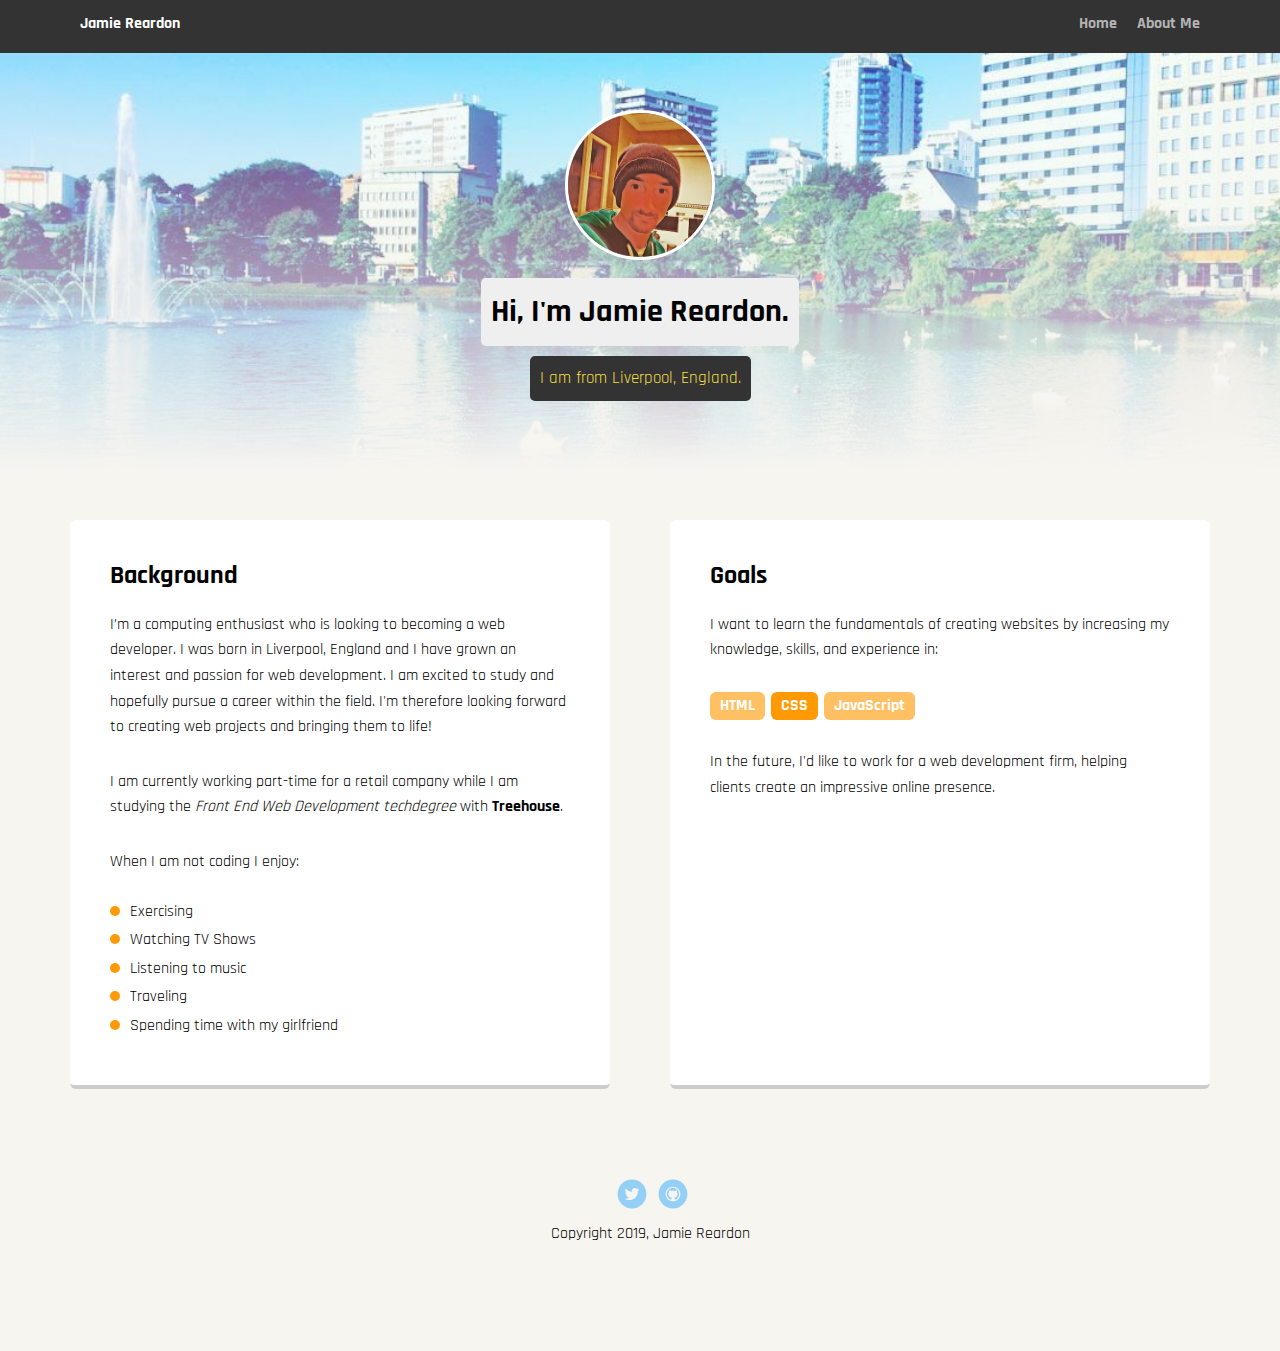
<file: index.html>
<!doctype html>
<html lang="en">
<head>
  <meta charset="utf-8">
  <title>Jamie Reardon's Profile</title>
  <meta name="viewport" content="width=device-width, initial-scale=1.0">
  <link rel="stylesheet" href="normalize.css">
  <link href="https://fonts.googleapis.com/css?family=Rajdhani" rel="stylesheet">
  <link rel="stylesheet" href="styles.css">
</head>
  <body>

    <div class="main-nav">
        <ul class="nav">
          <li class="name">Jamie Reardon</li>
          <li><a href="index.html">Home</a></li>
          <li><a href="about.html">About Me</a></li>
        </ul>
    </div>

    <header>
      <img src="images/profile-photo.png" alt="Profile Photo of Jamie Reardon" class="profile-image">
      <h1 class="tag name">Hi, I'm Jamie Reardon.</h1>
      <p class="tag location">I am from Liverpool, England.</p>
    </header>

    <main class="flex">
      <div class="card">
        <h2>Background</h2>
        <p>I’m a computing enthusiast who is looking to becoming a web developer. I was born in Liverpool, England and I have grown an interest and passion for web development. I am excited to study and hopefully pursue a career within the field. I'm therefore looking forward to creating web projects and bringing them to life!</p>
        <p>I am currently working part-time for a retail company while I am studying the <em>Front End Web Development techdegree</em> with <strong>Treehouse</strong>.</p>
        <p>When I am not coding I enjoy:</p>

        <ul class="hobbies">
          <li>Exercising</li>
          <li>Watching TV Shows</li>
          <li>Listening to music</li>
          <li>Traveling</li>
          <li>Spending time with my girlfriend</li>
        </ul>
      </div>

      <div class="card">
        <h2>Goals</h2>
        <p>I want to learn the fundamentals of creating websites by increasing my knowledge, skills, and experience in:</p>
        <ul class="skills">
          <li>HTML</li>
          <li>CSS</li>
          <li>JavaScript</li>
        </ul>
        <p>In the future, I'd like to work for a web development firm, helping clients create an impressive online presence.</p>
      </div>

    </main>
    <footer>
      <ul>
        <li><a href="http://twitter.com/jmereardon17" target="_blank" class="social twitter">Twitter</a></li>
        <li><a href="https://github.com/jmereardon17" target="_blank" class="social github">Github</a></li>
      </ul>
      <p class="copyright">Copyright 2019, Jamie Reardon</p>
    </footer>
  </body>
  </html>
</file>
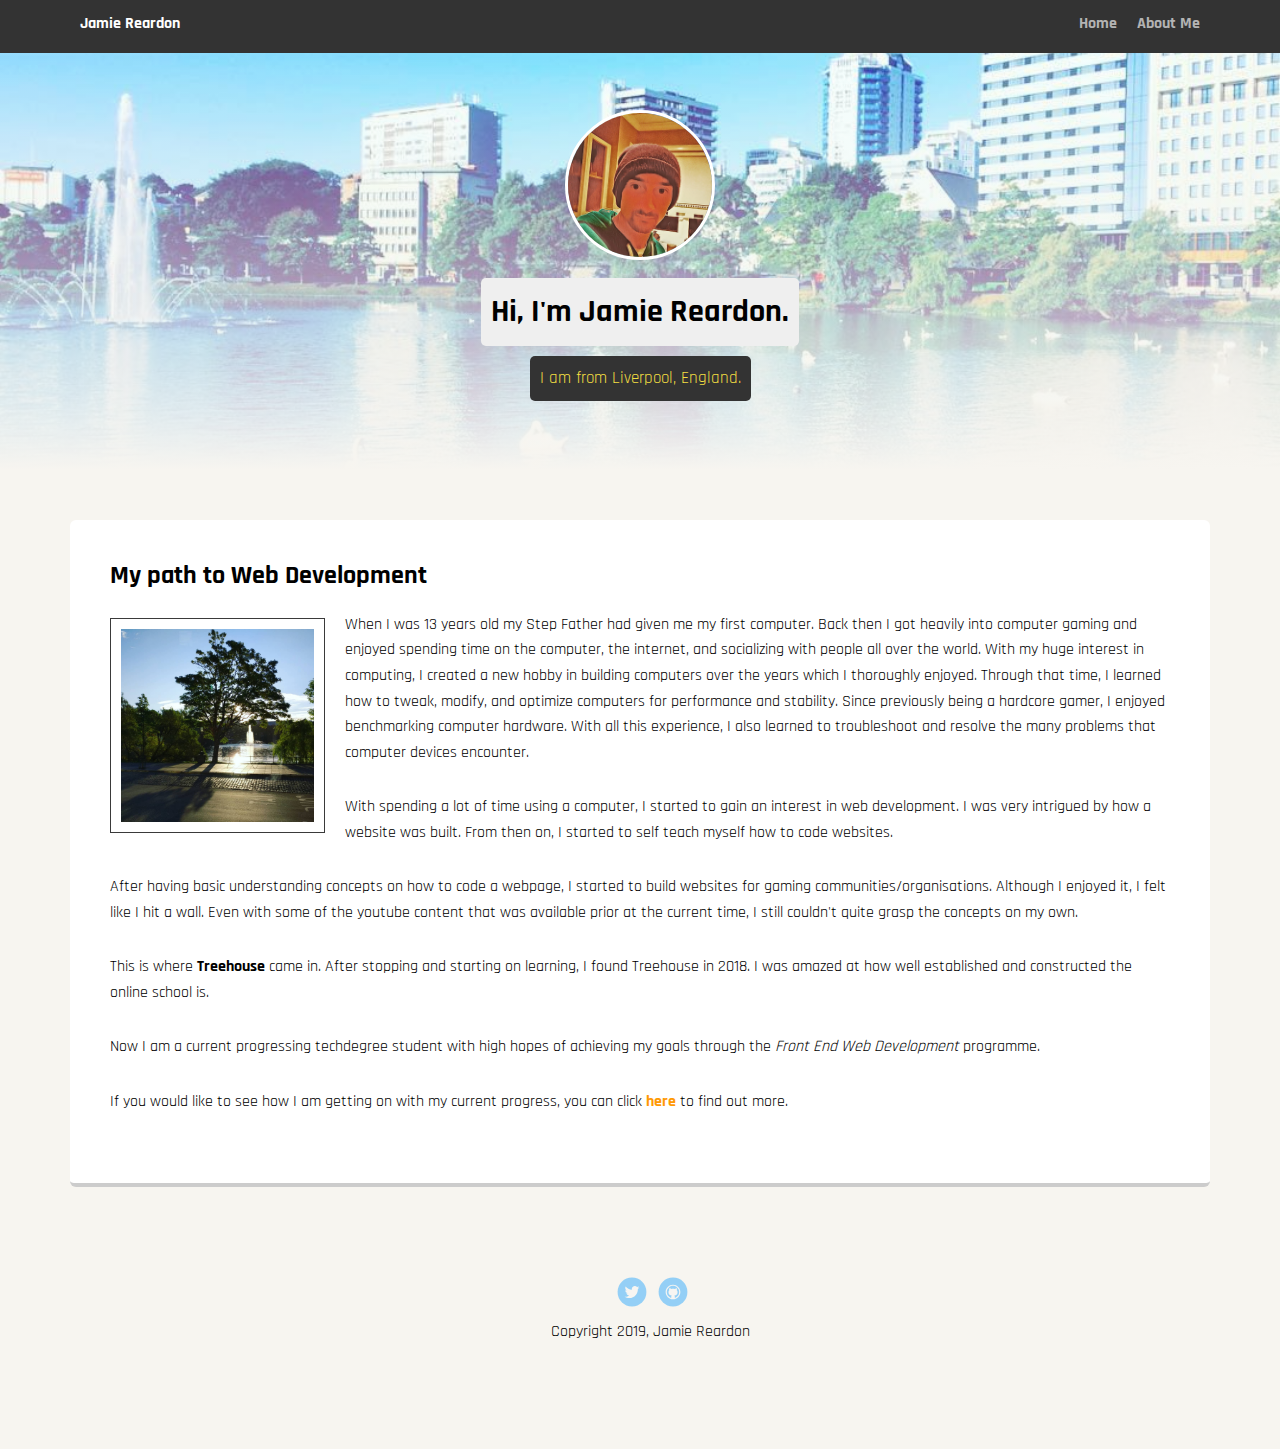
<file: about.html>
<!doctype html>
<html lang="en">
<head>
  <meta charset="utf-8">
  <title>Jamie Reardon's Profile</title>
  <meta name="viewport" content="width=device-width, initial-scale=1.0">
  <link rel="stylesheet" href="normalize.css">
  <link href="https://fonts.googleapis.com/css?family=Rajdhani" rel="stylesheet">
  <link rel="stylesheet" href="styles.css">
</head>
  <body>

    <div class="main-nav">
        <ul class="nav">
          <li class="name">Jamie Reardon</li>
          <li><a href="index.html">Home</a></li>
          <li><a href="about.html">About Me</a></li>
        </ul>
    </div>

    <header>
      <img src="images/profile-photo.png" alt="Profile Photo of Jamie Reardon" class="profile-image">
      <h1 class="tag name">Hi, I'm Jamie Reardon.</h1>
      <p class="tag location">I am from Liverpool, England.</p>
    </header>

    <main class="flex">
      <div class="card">
        <h2>My path to Web Development</h2>
        <img src="images/stavanger-city-centre.jpg" alt="Picture of Stavanger City Centre" class="about-photo">
        <p>When I was 13 years old my Step Father had given me my first computer. Back then I got heavily into computer gaming and enjoyed spending time on the computer, the internet, and socializing with people all over the world. With my huge interest in computing, I created a new hobby in building computers over the years which I thoroughly enjoyed. Through that time, I learned how to tweak, modify, and optimize computers for performance and stability. Since previously being a hardcore gamer, I enjoyed benchmarking computer hardware. With all this experience, I also learned to troubleshoot and resolve the many problems that computer devices encounter.</p>
        <p>With spending a lot of time using a computer, I started to gain an interest in web development. I was very intrigued by how a website was built. From then on, I started to self teach myself how to code websites.</p>
        <p>After having basic understanding concepts on how to code a webpage, I started to build websites for gaming communities/organisations. Although I enjoyed it, I felt like I hit a wall. Even with some of the youtube content that was available prior at the current time, I still couldn't quite grasp the concepts on my own.</p>
        <p>This is where <strong>Treehouse</strong> came in. After stopping and starting on learning, I found Treehouse in 2018. I was amazed at how well established and constructed the online school is.</p>
        <p>Now I am a current progressing techdegree student with high hopes of achieving my goals through the <em>Front End Web Development</em> programme.</p>
        <p>If you would like to see how I am getting on with my current progress, you can click <a href="https://teamtreehouse.com/jamiereardon" target="_blank">here</a> to find out more.</p>
      </div>

    </main>
    <footer>
      <ul>
        <li><a href="http://twitter.com/jmereardon17" target="_blank" class="social twitter">Twitter</a></li>
        <li><a href="https://github.com/jmereardon17" target="_blank" class="social github">Github</a></li>
      </ul>
      <p class="copyright">Copyright 2019, Jamie Reardon</p>
    </footer>
  </body>
  </html>
</file>
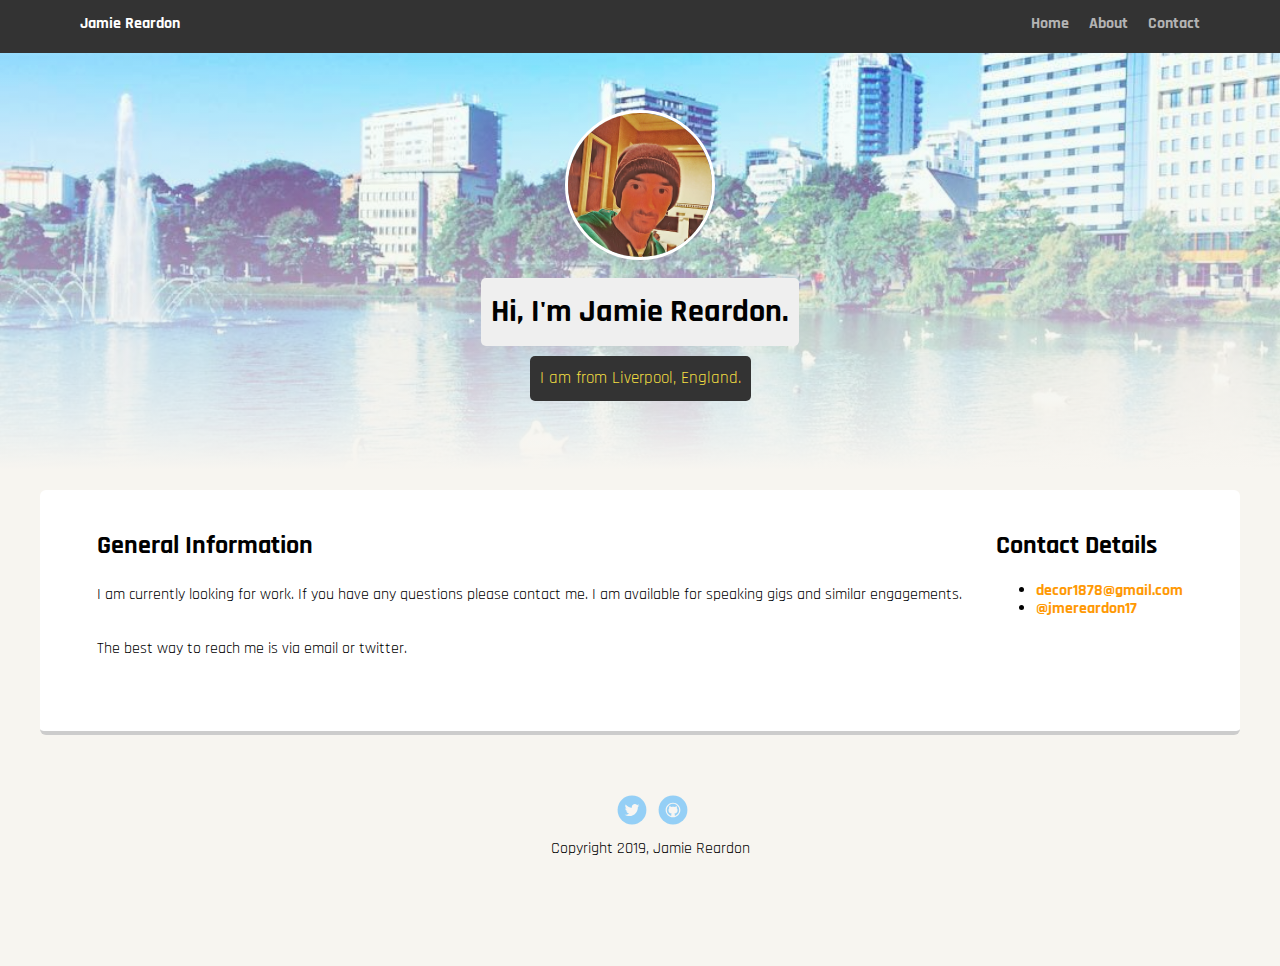
<file: contact.html>
<!doctype html>
<html lang="en">
<head>
  <meta charset="utf-8">
  <title>Jamie Reardon's Profile</title>
  <meta name="viewport" content="width=device-width, initial-scale=1.0">
  <link rel="stylesheet" href="normalize.css">
  <link href="https://fonts.googleapis.com/css?family=Rajdhani" rel="stylesheet">
  <link rel="stylesheet" href="styles.css">
</head>
  <body>

    <div class="main-nav">
        <ul class="nav">
          <li class="name">Jamie Reardon</li>
          <li><a href="index.html">Home</a></li>
          <li><a href="about.html">About</a></li>
          <li><a href="contact.html">Contact</a></li>
        </ul>
    </div>

    <header>
      <img src="images/profile-photo.png" alt="Profile Photo of Jamie Reardon" class="profile-image">
      <h1 class="tag name">Hi, I'm Jamie Reardon.</h1>
      <p class="tag location">I am from Liverpool, England.</p>
    </header>

    <main class="flex">
      <div class="card flex">
        <section>
          <h2>General Information</h2>
          <p>I am currently looking for work. If you have any questions please contact me. I am available for speaking gigs and similar engagements.</p>

          <p>The best way to reach me is via email or twitter.</p>
        </section>

        <section>
          <h2>Contact Details</h2>
          <ul class="contact">
            <li class="mail-icon"><a href="mailto:decor1878@gmail.com">decor1878@gmail.com</a></li>
            <li class="twitter-icon"><a href="http://twitter.com/intent/tweet?screen_name=jmereardon17">@jmereardon17</a></li>
          </ul>
        </section>
      </div>

    </main>
    <footer>
      <ul>
        <li><a href="http://twitter.com/jmereardon17" target="_blank" class="social twitter">Twitter</a></li>
        <li><a href="https://github.com/jmereardon17" target="_blank" class="social github">Github</a></li>
      </ul>
      <p class="copyright">Copyright 2019, Jamie Reardon</p>
    </footer>
  </body>
  </html>
</file>
<file: styles.css>
/* Global Layout Set-up */
* {
  box-sizing: border-box;
}

body {
  margin: 0;
  padding: 0;
  text-align: center;
  font-family: 'Rajdhani', sans-serif;
  font-size: 1em;
  color: #000;
  background: #f7f5f0;
}
h2 {
  font-size: 1.60em;
}
p {
  margin-bottom: 1.8em;
}
img {
  max-width: 100%;
}

/* Link Styles */

a {
  text-decoration: none;
  color: #ff9904;
  font-weight: bold;
}
a:hover {
  color: #b3b3b3;
}

/* Section Styles */

.main-nav {
  background: #333;
  width: 100%;
  min-height: 30px;
  padding: 10px;
  position: fixed;
  text-align: center;
}
.nav {
  display: flex;
  justify-content: space-around;
  font-weight: 700;
  list-style-type: none;
  margin: 0 auto;
  padding: 0;
}
.nav .name {
    display: block;
    margin-right: auto;
    color: white;
}
.nav li {
  padding: 5px 10px 10px 10px;
}
.nav a {
  color: #b3b3b3;
  transition: all .5s;
}
.nav a:hover {
  color: white
}

header {
  text-align: center;
  background: linear-gradient(#fff, transparent 12%),
              linear-gradient(0deg, #f7f5f0, transparent),
              url('images/background.jpg') no-repeat;
  background-size: cover;
  background-position: center 27%;
  overflow: hidden;
  padding-top: 60px;
}
header {
  line-height: 1.5;
}
header .profile-image {
  margin-top: 50px;
  width: 150px;
  height: 150px;
  border-radius: 50%;
  border: 3px solid white;
  transition: all .5s;
}
header .profile-image:hover {
  filter: grayscale(100%);
  -webkit-filter: grayscale(100%);
  transform: scale(1.08);
  border-radius: 5px;
}
.tag {
  background-color: #efefef;
  color: black;
  padding: 10px;
  border-radius: 5px;
  display: table;
  margin: 10px auto;
}
.location {
  background-color: #333;
  font-size: 1.05em;
  color: #f4df42;
}
.card {
  margin: 30px 0;
  padding: 20px 20px 40px;
  text-align: left;
  background: #fff;
  border-bottom: 4px solid #ccc;
  border-radius: 6px;
  transition: all .5s;
}
.card:hover {
  border-color: #f79250;
}

ul.hobbies,
ul.skills,
footer ul {
  list-style: none;
  margin: 0;
  padding: 0;
}

ul.skills {
  margin-bottom: 1.8em;
}

.hobbies li {
  margin-bottom: 10px;
}

.hobbies li::before {
  content: "";
  display: inline-block;
  width: 10px;
  height: 10px;
  border-radius: 50%;
  background: #ff9904;
  margin-right: 10px;
}

.skills li {
  border-radius: 6px;
  display: inline-block;
  background: #ff9904;
  font-weight: bold;
  color: white;
  padding: 5px 10px;
  margin-right: 2px;
}

.skills li:nth-child(odd) {
  background: #ffc063;
}

footer {
  width: 100%;
  min-height: 30px;
  padding: 20px 0 40px 20px;
}

footer .copyright {
  top: -8px;
  font-size: .75em;
}

footer ul li {
  display: inline-block;
}

a.social {
  display: inline-block;
  text-indent: -9999px;
  margin-left: 5px;
  width: 30px;
  height: 30px;
  background-size: 30px 30px;
  opacity: .4;
  transition: all .5s;
}
a.twitter {
  background-image: url(images/twitter.svg);
}
a.linkedin {
  background-image: url(images/linkedin.svg);
}
a.github {
  background-image: url(images/github.svg);
}
a.social:hover {
  opacity: 1;
}
.clearfix {
  clear: both;
}

/* Styles for larger screens */
@media screen and (min-width: 635px) {

  .card {
    margin-left: 20px;
    margin-right: 20px;
  }

}

@media screen and (min-width: 720px) {

  header {
    min-height: 470px;
  }

  .nav {
    max-width: 1200px;
    padding: 0 30px;
  }


  main {
    padding-top: 20px;
  }

  main p {
    line-height: 1.6em;
  }

  .card {
    margin-left: 30px;
    margin-right: 30px;
    padding-left: 40px;
    padding-right: 40px;
  }

  .about-photo {
    border: 1px solid #3a3a3a;
    padding: 10px;
    width: 215px;
    float: left;
    margin: 6px 20px 20px 0;
  }

  footer {
    font-size: 1.3em;
    max-width: 1200px;
    margin: 40px auto;
  }

}

@media screen and (min-width: 932px) {

  .flex {
      display: -ms-flexbox;      /* TWEENER - IE 10 */
      display: flex;
      max-width: 1200px;
      -ms-flex-pack: distribute;
      justify-content: space-around;
      margin: 0 auto;
  }

  .card {
    flex: 1;
  }

}

@media screen and (min-width: 1920px) {

  header {
    min-height: 600px;
  }

  header .profile-image {
    margin-top: 100px;
  }

}
</file>
